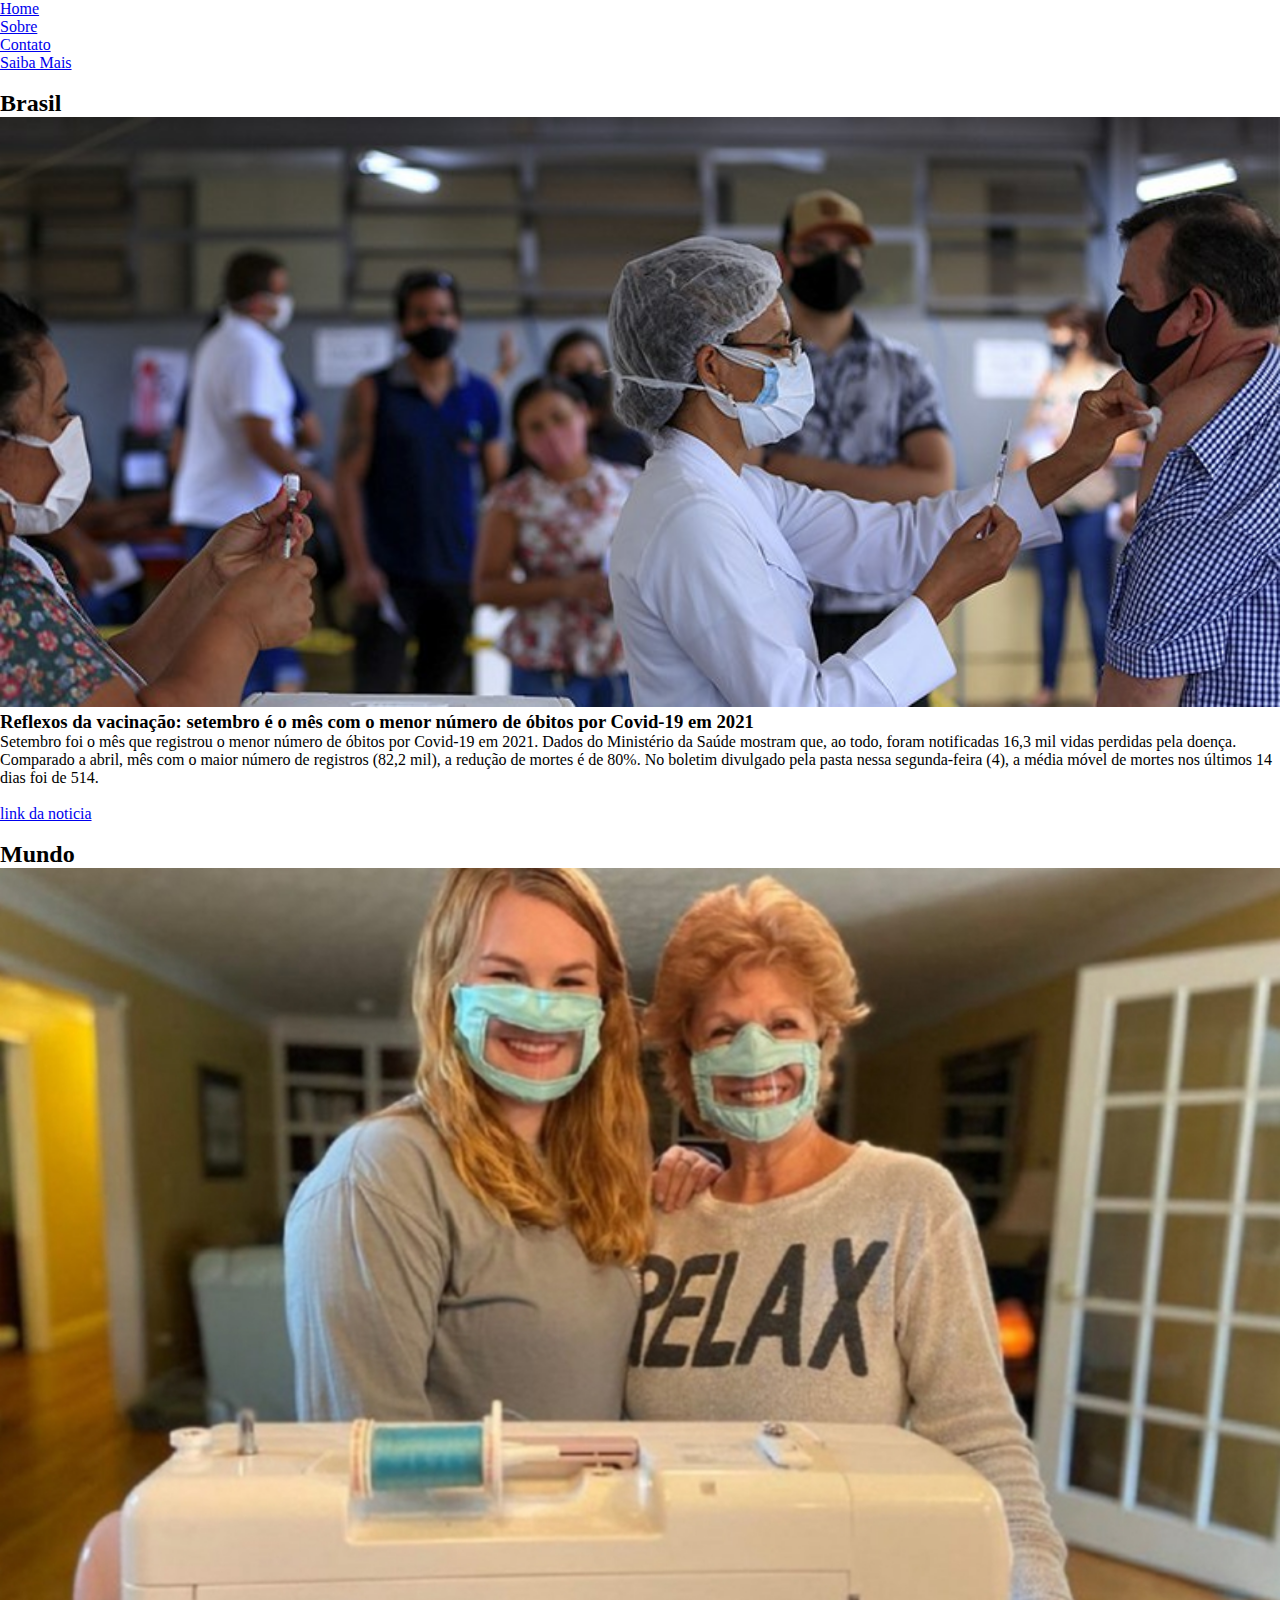
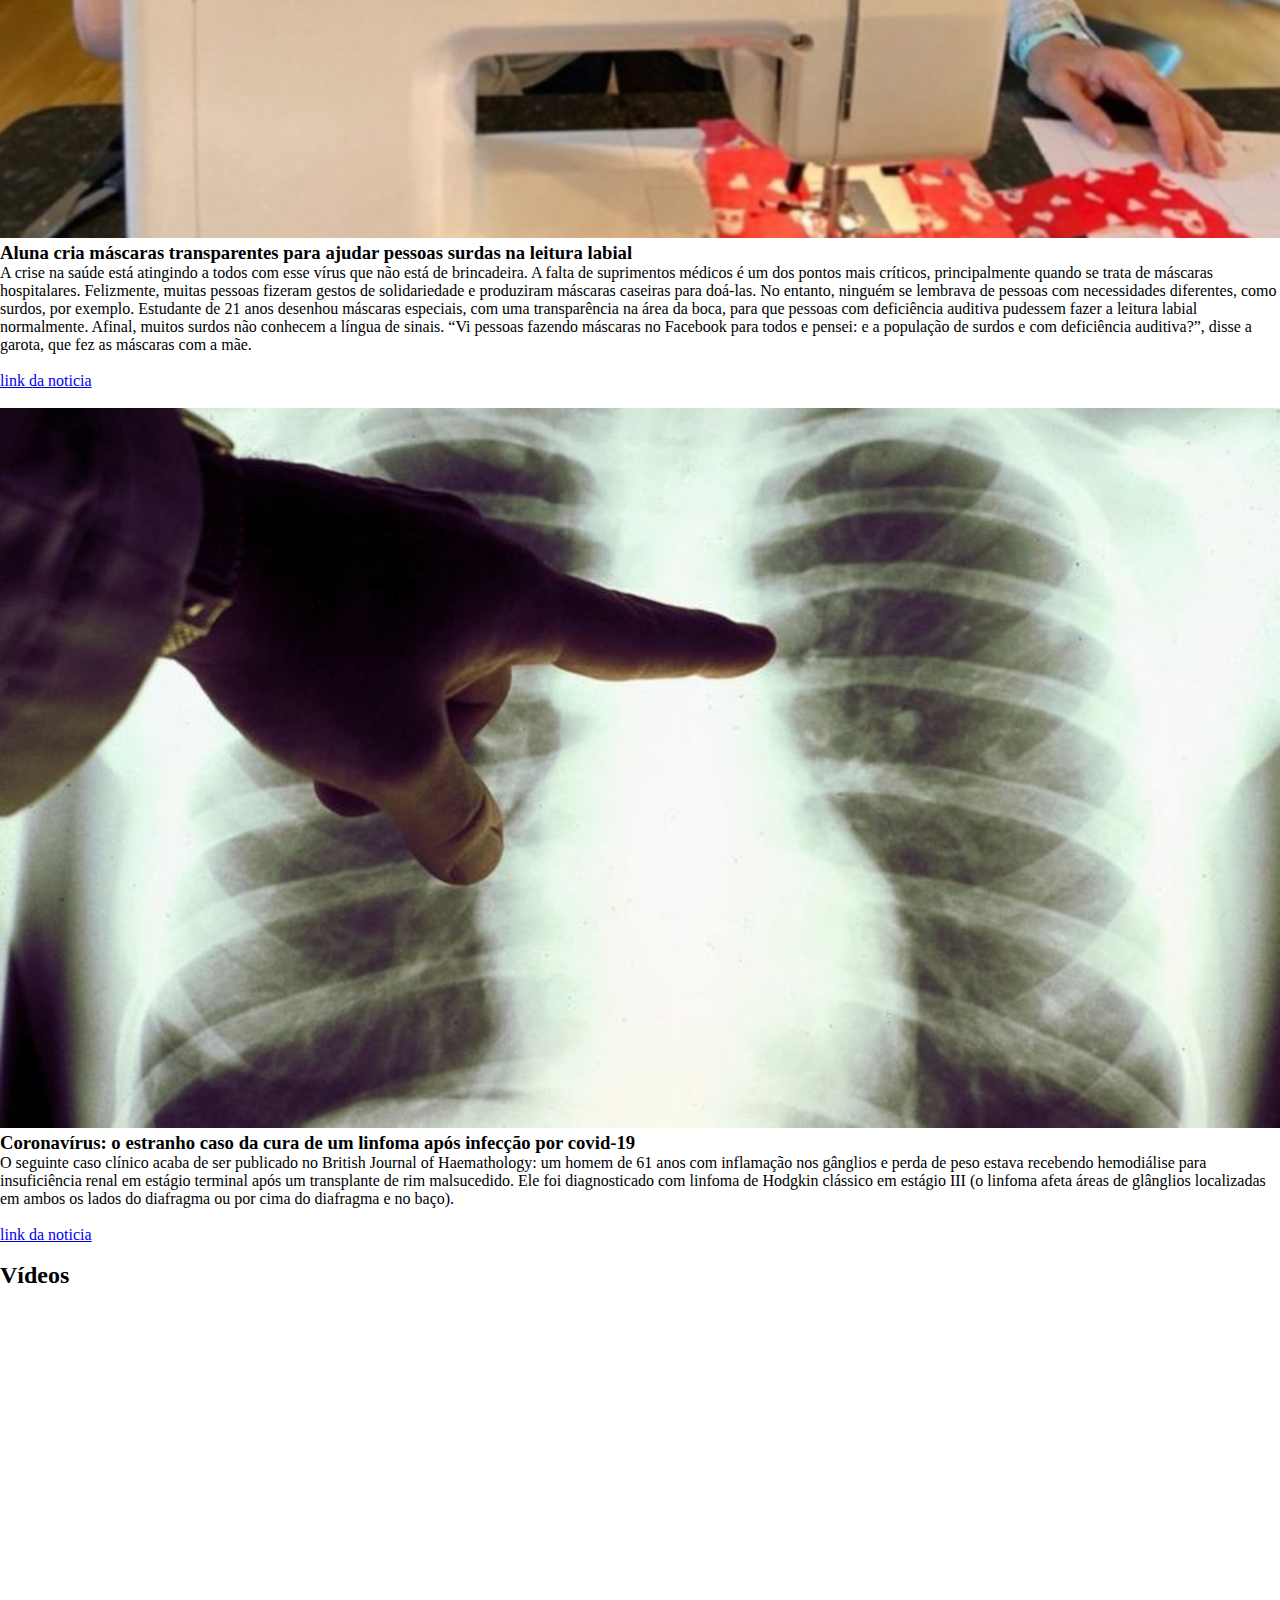
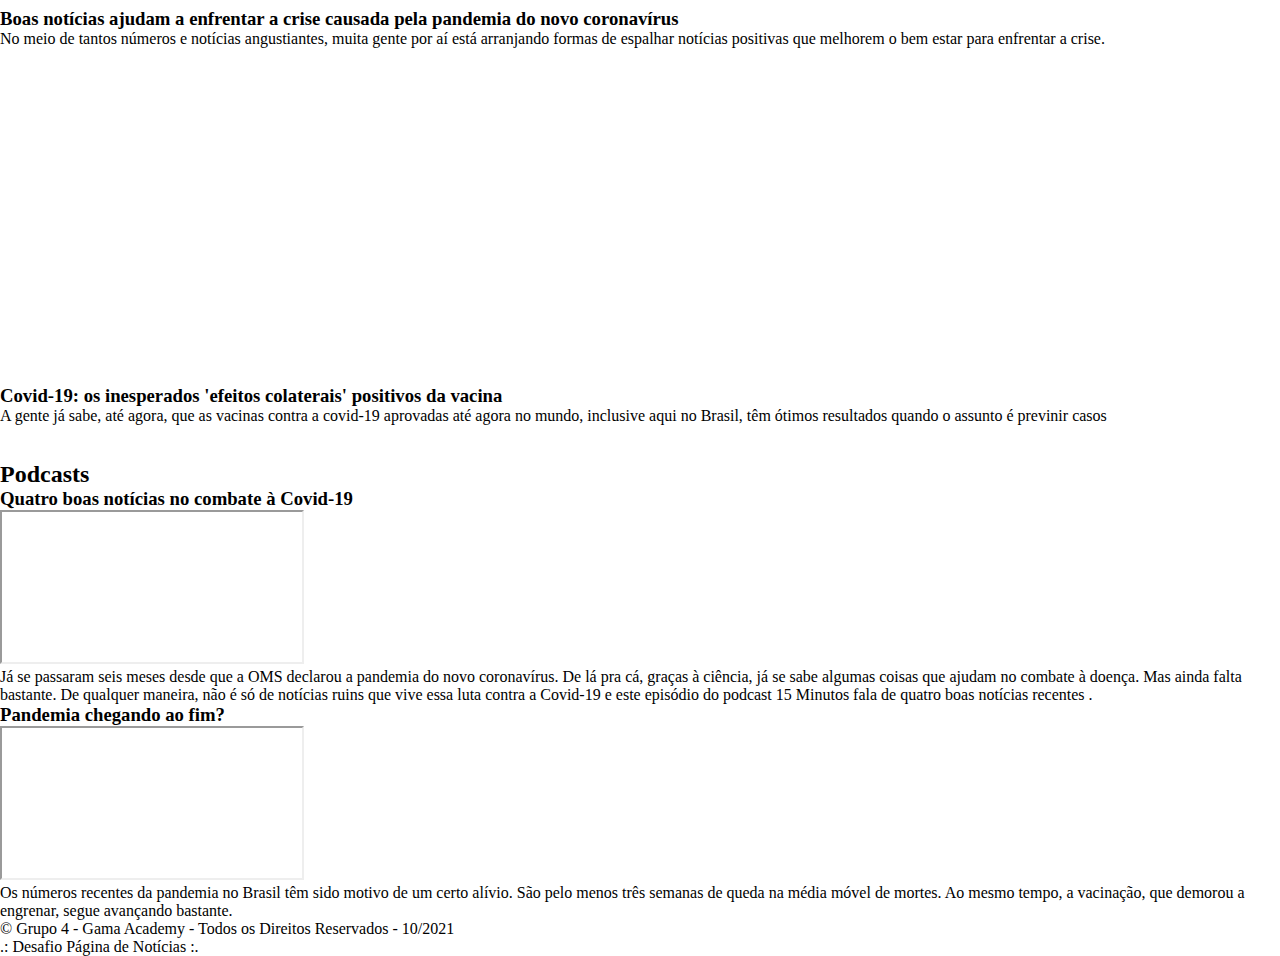
<file: index.html>
<!DOCTYPE html>
<html lang="pt-br">
<head>
    <meta charset="UTF-8">
    <meta http-equiv="X-UA-Compatible" content="IE=edge">
    <meta name="viewport" content="width=device-width, initial-scale=1.0">
    <link rel="stylesheet" href="style.css">
    <title>Desafio Gama ItauTech</title>
</head>

<body>
    <header>
        <div class="container" > 
            <nav class="navbar ">
                <ul>
                    <li><a href="index.html">Home</a></li>
                    <li><a href="sobre.html">Sobre</a></li>
                    <li><a href="contato.html">Contato</a></li>
                    <li><a href="saiba.html">Saiba Mais</a></li>
                </ul>
            </nav>
        </div>
    </header>
    <br>
        <main>  
            <section class="noticias">
                    <div class="news-grid">
                    <div class="news">
                            <h2 class="category-title">Brasil</h2>
                            <img src="img/imagem1.jpg"    width="100%" alt="Varias pessoas olhando uma enfermeira aplicar vacina em um homem">

                            <h3 class="news-title">
                                Reflexos da vacinação: setembro é o mês com o menor número de óbitos por Covid-19 em 2021
                            </h3>

                            <p class="summary">Setembro foi o mês que registrou o menor número de óbitos por Covid-19 em 2021. Dados do Ministério da Saúde mostram que, ao todo, foram notificadas 16,3 mil vidas perdidas pela doença. Comparado a abril, mês com o maior número de registros (82,2 mil), a redução de mortes é de 80%. No boletim divulgado pela pasta nessa segunda-feira (4), a média móvel de mortes nos últimos 14 dias foi de 514.
                            </p>
                            <br>
                            <a href="https://www.gov.br/saude/pt-br/assuntos/noticias/2021-1/outubro/reflexos-da-vacinacao-setembro-e-o-mes-com-o-menor-numero-de-obitos-por-covid-19-em-2021-1#:~:text=N%C3%9AMEROS%20EM%20QUEDA-,Reflexos%20da%20vacina%C3%A7%C3%A3o%3A%20setembro%20%C3%A9%20o%20m%C3%AAs%20com%20o%20menor,por%20Covid%2D19%20em%202021&text=Setembro%20foi%20o%20m%C3%AAs%20que,mil%20vidas%20perdidas%20pela%20doen%C3%A7a." target="_blank" class="links">link da noticia</a>
                        </div>
                        <br>
                    <div class="news">
                        <h2 class="category-title">Mundo</h2>
                            <img src="img/imagem3.jpg" width="100%"  alt="Duas mulheres com máscaras transparentes e na sua frente uma maquina de costura">
                            
                            <h3 class="news-title">
                                Aluna cria máscaras transparentes para ajudar pessoas surdas na leitura labial
                            </h3>
                        
                            <p class="summary">A crise na saúde está atingindo a todos com esse vírus que não está de brincadeira. A falta de suprimentos médicos é um dos pontos mais críticos, principalmente quando se trata de máscaras hospitalares.

                            Felizmente, muitas pessoas fizeram gestos de solidariedade e produziram máscaras caseiras para doá-las. No entanto, ninguém se lembrava de pessoas com necessidades diferentes, como surdos, por exemplo.
                            
                            Estudante de 21 anos desenhou máscaras especiais, com uma transparência na área da boca, para que pessoas com deficiência auditiva pudessem fazer a leitura labial normalmente. Afinal, muitos surdos não conhecem a língua de sinais.

                            “Vi pessoas fazendo máscaras no Facebook para todos e pensei: e a população de surdos e com deficiência auditiva?”, disse a garota, que fez as máscaras com a mãe.
                            </p>
                            <br>
                            <a href="https://srecampobelo.educacao.mg.gov.br/index.php/9-noticias/192-aluna-cria-mascaras-transparentes-para-ajudar-pessoas-surdas-na-leitura-labial#:~:text=Estudante%20de%2021%20anos%20desenhou,conhecem%20a%20l%C3%ADngua%20de%20sinais" target="_blank" class="links">link da  noticia</a>
                        </div>
                        <br>

                        <div class="news">
                            <img src="img/imagem2.jpg" 
                            width="100%" alt="Uma pessoa apontando para o torax em uma chapa de raio-x">

                            <h3 class="news-title">Coronavírus: o estranho caso da cura de um linfoma após infecção por covid-19</h3>
                            <p class="summary">O seguinte caso clínico acaba de ser publicado no British Journal of Haemathology: um homem de 61 anos com inflamação nos gânglios e perda de peso estava recebendo hemodiálise para insuficiência renal em estágio terminal após um transplante de rim malsucedido.
                            Ele foi diagnosticado com linfoma de Hodgkin clássico em estágio III (o linfoma afeta áreas de glânglios localizadas em ambos os lados do diafragma ou por cima do diafragma e no baço).
                            </p>
                            <br>
                            <a href="https://www.bbc.com/portuguese/geral-55809104#:~:text=Segundo%20os%20autores%2C%20a%20hip%C3%B3tese,CoV%2D2%20curou%20seu%20linfoma." target="_blank" class="links">link da noticia</a>
                                <br><br>
                        </div>
                    </div>
                </div>
            </section> 
                <aside class="videos">
                    <h2 class="category-title">Vídeos</h2>

                    <div class="video">
                        <iframe width="480" height="315" src="https://www.youtube.com/embed/-L45HjV3LSM" title="YouTube video player" frameborder="0" allow="accelerometer; autoplay; clipboard-write; encrypted-media; gyroscope; picture-in-picture" allowfullscreen></iframe>
            
                        <h3 class="news-title">Boas notícias ajudam a enfrentar a crise causada pela pandemia do novo coronavírus</h3>
                        <p class="summary">
                            No meio de tantos números e notícias angustiantes, muita gente por aí está arranjando formas de espalhar notícias positivas que melhorem o bem estar para enfrentar a crise.
                        </p>
                    </div>
                    <br>

                    <div class="video">
                        <iframe width="480" height="315" src="https://www.youtube.com/embed/sZY6idgXO0s" title="YouTube video player" frameborder="0" allow="accelerometer; autoplay; clipboard-write; encrypted-media; gyroscope; picture-in-picture" allowfullscreen></iframe>
            
                        <h3 class="news-title">Covid-19: os inesperados 'efeitos colaterais' positivos da vacina</h3>

                        <p class="summary">
                            A gente já sabe, até agora, que as vacinas contra a covid-19 aprovadas até agora no mundo, inclusive aqui no Brasil, têm ótimos resultados quando o assunto é previnir casos
                        </p>
                        <br><br>
                    <div class="podcast">

                        <h2 class="category-title">Podcasts</h2>
                        
                        <h3 class="news-title">Quatro boas notícias no combate à Covid-19</h3>
                        <iframe src="https://widget.spreaker.com/player?episode_id=41124516 "></iframe>
                        <p class="summary">Já se passaram seis meses desde que a OMS declarou a pandemia do novo coronavírus. De lá pra cá, graças à ciência, já se sabe algumas coisas que ajudam no combate à doença.

                        Mas ainda falta bastante. De qualquer maneira, não é só de notícias ruins que vive essa luta contra a Covid-19 e este episódio do podcast 15 Minutos fala de quatro boas notícias recentes
                        .</p>
                        

                        <h3 class="news-title">Pandemia chegando ao fim? </h3>
                        <iframe src="https://widget.spreaker.com/player?episode_id=46520449&theme=dark&playlist=false&playlist-continuous=false&chapters-image=true&episode_image_position=right&hide-logo=false&hide-likes=false&hide-comments=false&hide-sharing=false&hide-download=false"></iframe>
                        <p class="summary">Os números recentes da pandemia no Brasil têm sido motivo de um certo alívio. São pelo menos três semanas de queda na média móvel de mortes. Ao mesmo tempo, a vacinação, que demorou a engrenar, segue avançando bastante.</p>

                    </div>
                </aside>
        </main>
    <footer>
        <div class="creditos">
             <p>© Grupo 4 - Gama Academy - Todos os Direitos Reservados - 10/2021</p>
            <p>.: Desafio Página de Notícias :.</p>
        </div>
    </footer>
</body>
</html>
</file>
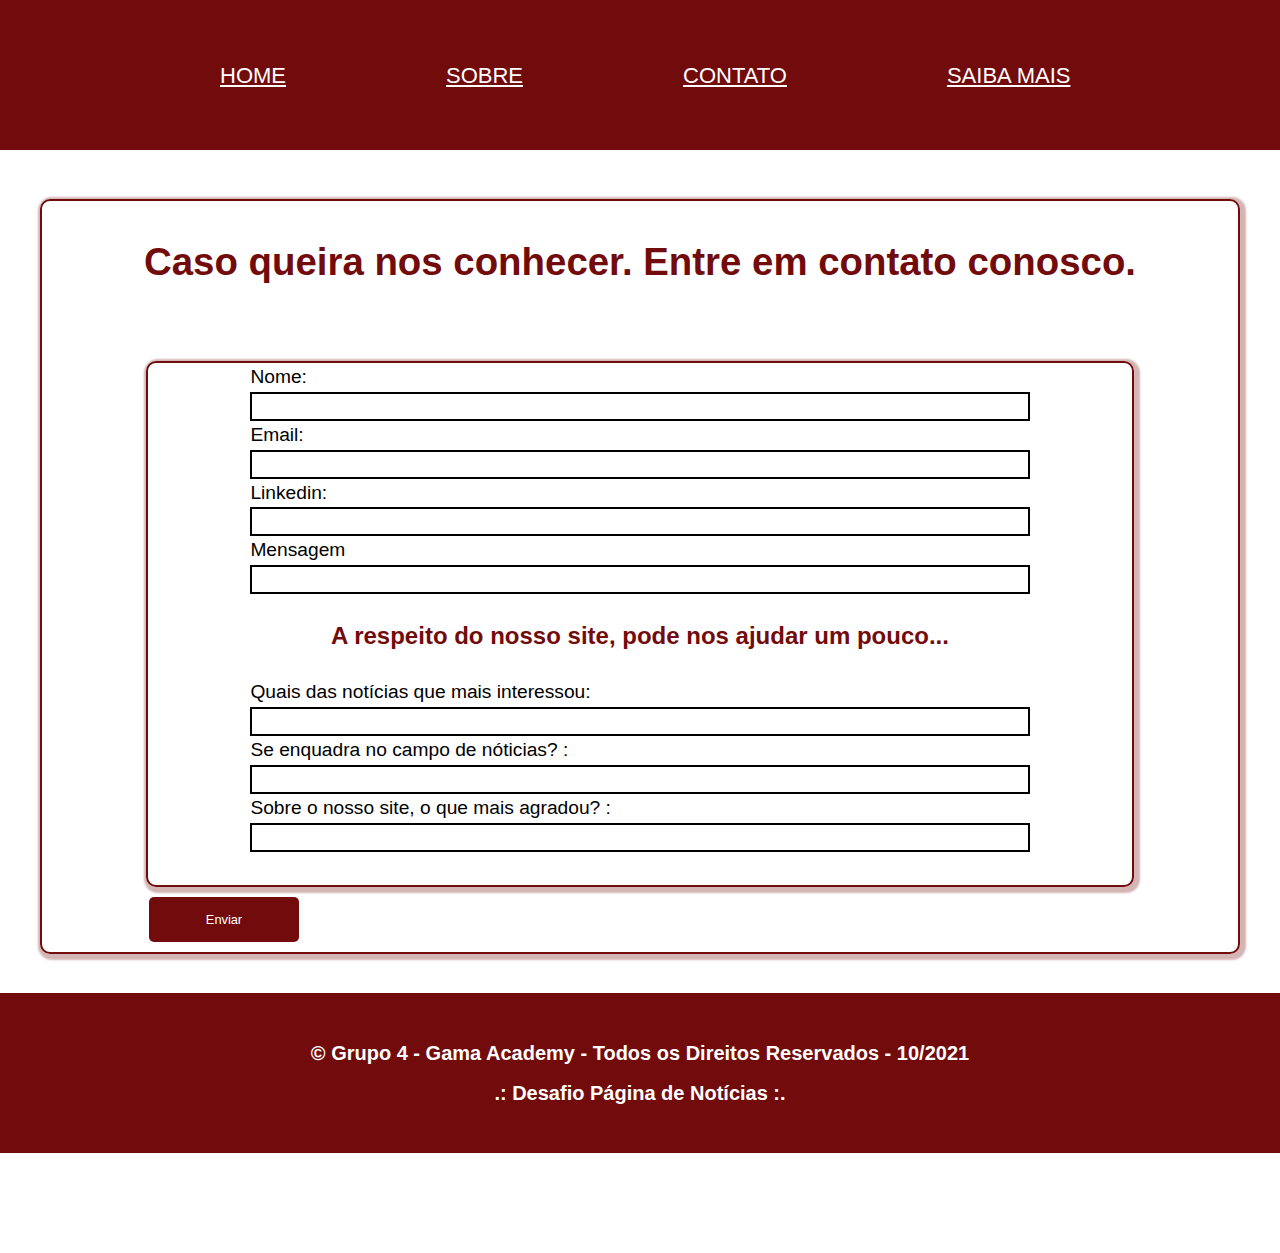
<file: contato.html>
<!DOCTYPE html>
<html lang="pt-br">
<head>
   <meta charset="UTF-8">
   <meta http-equiv="X-UA-Compatible" content="IE=edge">
   <meta name="viewport" content="width=device-width, initial-scale=1.0">
   <link rel="stylesheet" href="contato.css">
   <title>Contato</title>
</head>

<body>
   <header>
          <nav class="navbar ">
              <ul>
                  <li><a href="index.html">Home</a></li>
                  <li><a href="sobre.html">Sobre</a></li>
                  <li><a href="contato.html">Contato</a></li>
                  <li><a href="saiba.html">Saiba Mais</a></li>
              </ul>
          </nav>
      </div>
  </header>
  <br>

  <main>
    <fieldset>
          <h2>Caso queira nos conhecer. Entre em contato conosco.</h2>
     <br>
       <section>
         <form action="" method="post">
           <fieldset>
             <div>
               <label for="nome">Nome:</label>
               <input type="text" name="nome" id="nome" />
             </div>
             <div>
                <div>
                   <label for="email">Email:</label>
                   <input type="email" name="email" id="email" />
                 </div>
               <label for="linkedIn">Linkedin:</label>
               <input type="text" name="end" id="linkedin" maxlength="60" />
             </div>
             <div>
               <label for="mensagem">Mensagem</label>
               <input type="text" name="mensagem" id="mensagem"/>
             </div>
 
             <h3>A respeito do nosso site, pode nos ajudar um pouco...</h3>    
                
             <div>
                   <label for="mensagem">Quais das notícias que mais interessou:</label>
                   <input type="text" name="mensagem" id="mensagem"/>
                 </div>
                <div>
                   <label for="mensagem">Se enquadra no campo de nóticias? :</label>
                   <input type="text" name="mensagem" id="mensagem"/>
                 </div>
                <div>
                   <label for="mensagem">Sobre o nosso site, o que mais agradou? :</label>
                   <input type="text" name="mensagem" id="mensagem"/>
                 </div>
                 <br>
           </fieldset>
           <div class="button">
             <button type="submit">Enviar</button>
           </div>
         </form>
       </section>
    </fieldset>
     </main>
      <br>
 <footer>
  <div class="creditos">
       <p>© Grupo 4 - Gama Academy - Todos os Direitos Reservados - 10/2021</p>
      <p>.: Desafio Página de Notícias :.</p>
  </div>
</footer>
</body>
</html>
</file>
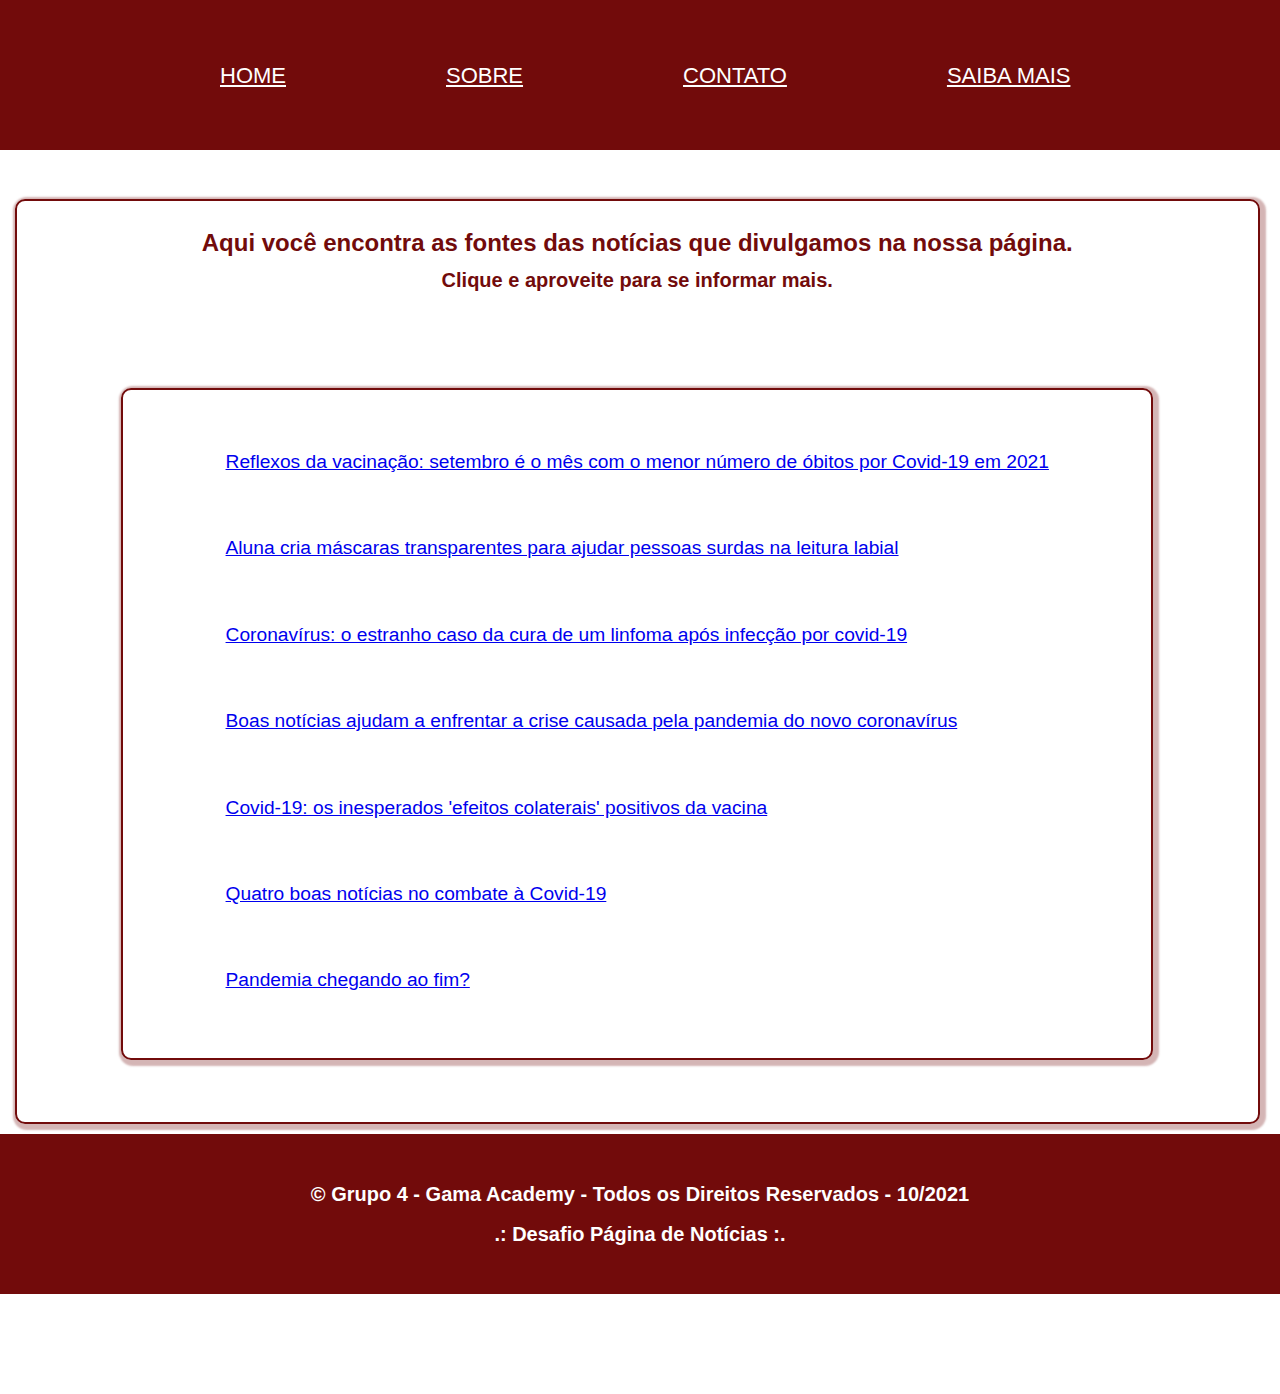
<file: saiba.html>
<!DOCTYPE html>
<html lang="pt-br">
<head>
   <meta charset="UTF-8">
   <meta http-equiv="X-UA-Compatible" content="IE=edge">
   <meta name="viewport" content="width=device-width, initial-scale=1.0">
   <link rel="stylesheet" href="saibamais.css">
   <title>Saiba Mais</title>
</head>
<body>
   <header>
      <div class="container">
          <nav class="navbar ">
              <ul>
                  <li><a href="index.html">Home</a></li>
                  <li><a href="sobre.html">Sobre</a></li>
                  <li><a href="contato.html">Contato</a></li>
                  <li><a href="saiba.html">Saiba Mais</a></li>
              </ul>
          </nav>
      </div>
  </header>
  <br>

    <main>
        <fieldset>
        <div id='saibaMais'>
                <h3>Aqui você encontra as fontes das notícias que divulgamos na nossa página. <br>
                    <small>Clique e aproveite para se informar mais.</small>
                </h3>
                <br>
               <br>
         <section>  
                <fieldset>
                    <br>
                    <br>
                <div class="lista-saiba"><a href="https://www.gov.br/saude/pt-br/assuntos/noticias/2021-1/outubro/reflexos-da-vacinacao-setembro-e-o-mes-com-o-menor-numero-de-obitos-por-covid-19-em-2021-1#:~:text=N%C3%9AMEROS%20EM%20QUEDA-,Reflexos%20da%20vacina%C3%A7%C3%A3o%3A%20setembro%20%C3%A9%20o%20m%C3%AAs%20com%20o%20menor,por%20Covid%2D19%20em%202021&text=Setembro%20foi%20o%20m%C3%AAs%20que,mil%20vidas%20perdidas%20pela%20doen%C3%A7a">Reflexos da vacinação: setembro é o mês com o menor número de óbitos por Covid-19 em 2021</a></div>
 
                <br></br>
                <div class="lista-saiba"><a href="https://srecampobelo.educacao.mg.gov.br/index.php/9-noticias/192-aluna-cria-mascaras-transparentes-para-ajudar-pessoas-surdas-na-leitura-labial#:~:text=Estudante%20de%2021%20anos%20desenhou,conhecem%20a%20l%C3%ADngua%20de%20sinais.">Aluna cria máscaras transparentes para ajudar pessoas surdas na leitura labial</a><div>
                <br></br>

                <div class="lista-saiba"><a href="https://www.bbc.com/portuguese/geral-55809104">Coronavírus: o estranho caso da cura de um linfoma após infecção por covid-19</a></div>
                <br></br>

                <div class="lista saiba"><a href="https://www.youtube.com/watch?v=-L45HjV3LSM">Boas notícias ajudam a enfrentar a crise causada pela pandemia do novo coronavírus</a><div>
                <br></br>

                <div class="lista-saiba"><a href="https://www.youtube.com/watch?v=sZY6idgXO0s">Covid-19: os inesperados 'efeitos colaterais' positivos da vacina</a><div>
                <br></br>

                <div class="lista-saiba"><a href="https://www.spreaker.com/user/gazetadopovo/314-mixagem?utm_medium=widget&utm_source=user%3A10842082&utm_term=episode_title">Quatro boas notícias no combate à Covid-19<a><div>
                <br></br>

                <div class="lista-saiba"><a href="https://www.spreaker.com/user/gazetadopovo/15-minutos-momento-da-pandemia?utm_medium=widget&utm_source=user%3A10842082&utm_term=episode_title">Pandemia chegando ao fim?<a><div>
                    <br><br>
            </div>
        </fieldset>  
        <br>
        <br>
    </section>
</fieldset>
    </main>
<footer>
    <div class="creditos">
         <p>© Grupo 4 - Gama Academy - Todos os Direitos Reservados - 10/2021</p>
        <p>.: Desafio Página de Notícias :.</p>
    </div>
</footer>
</body>
</html>
</file>
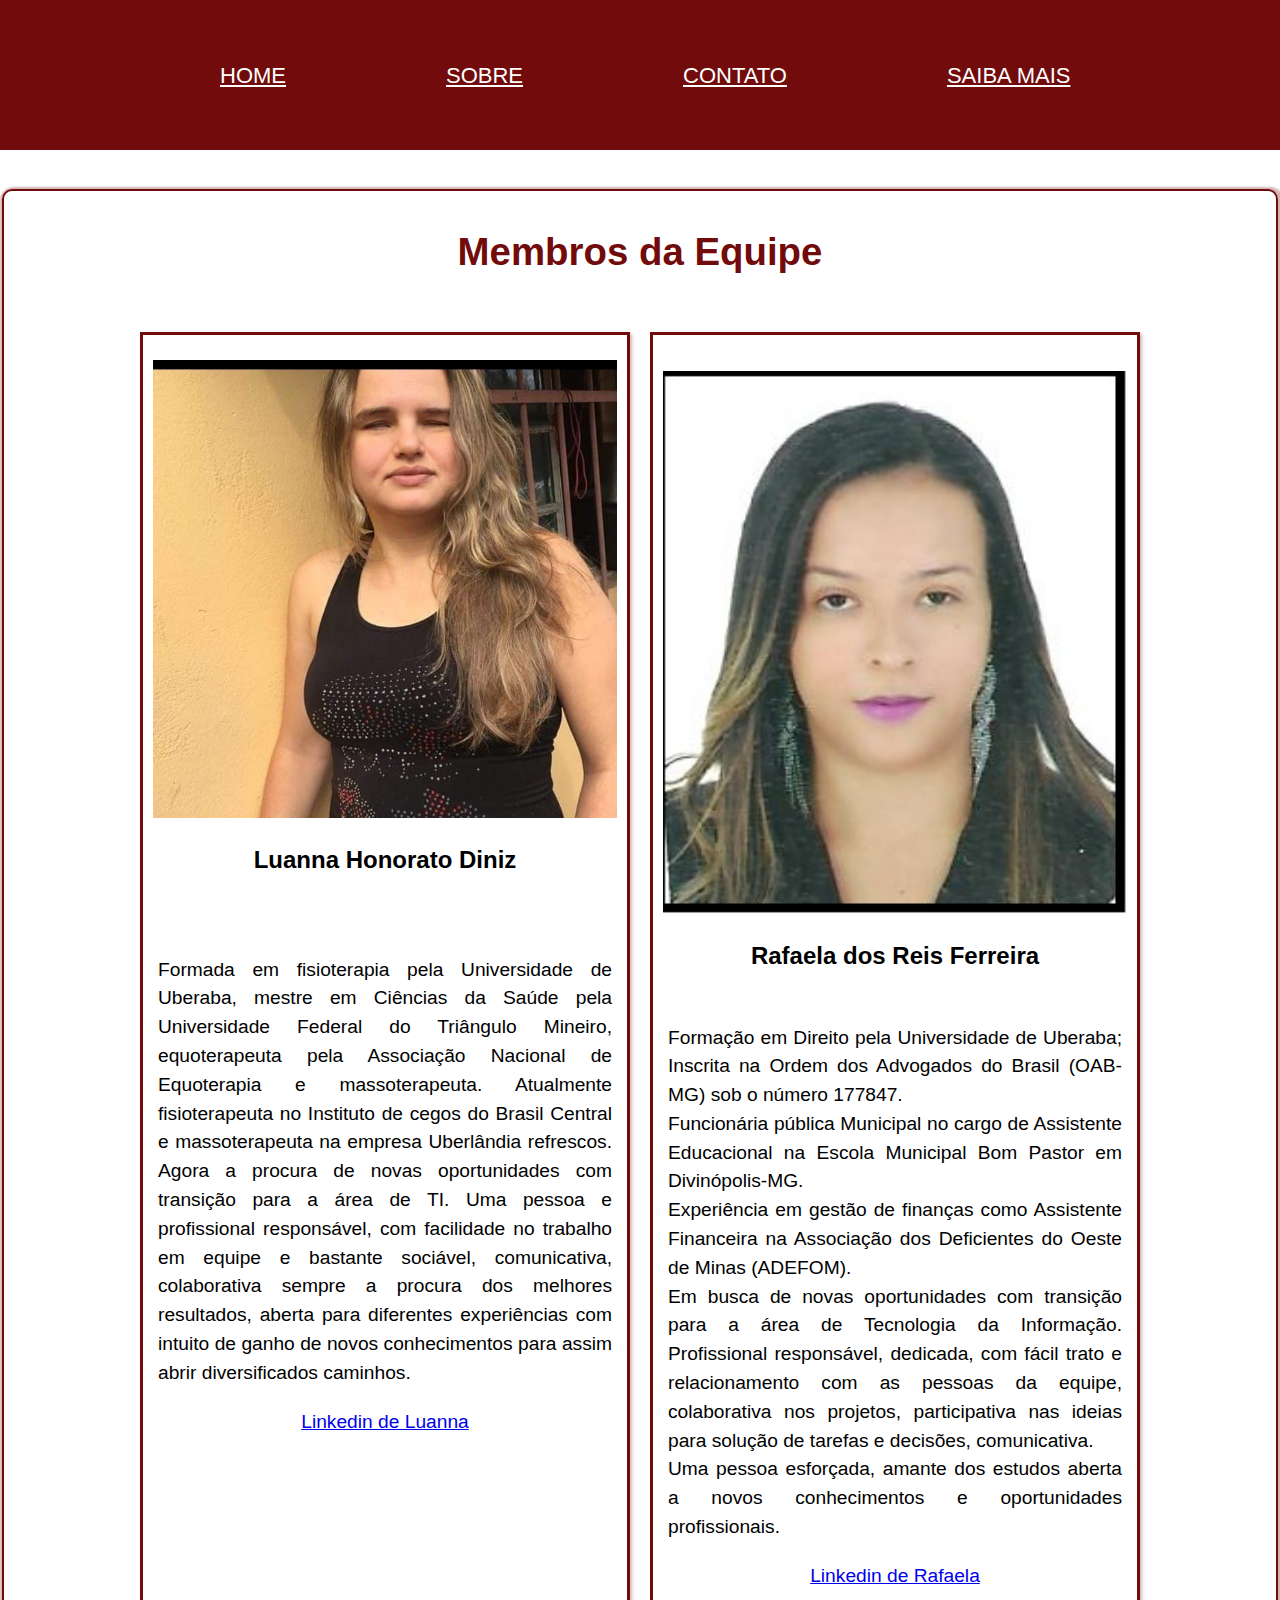
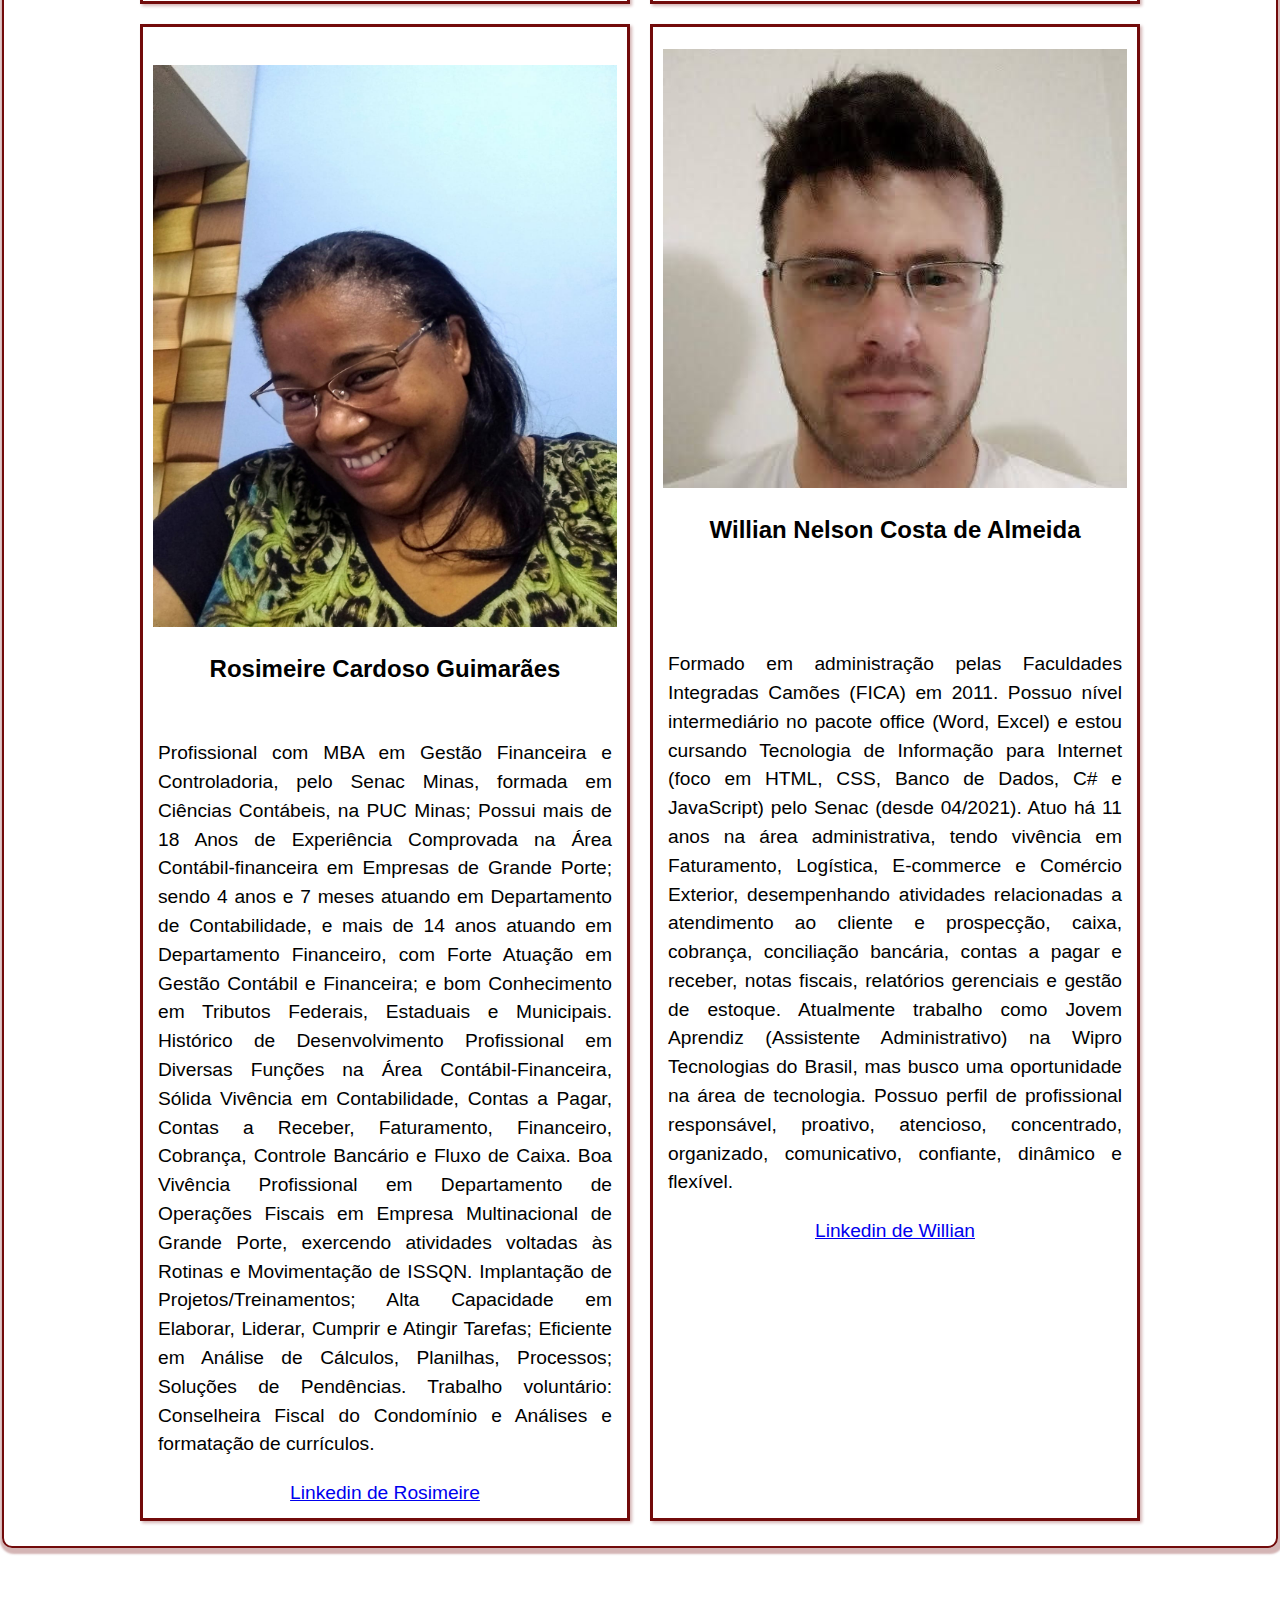
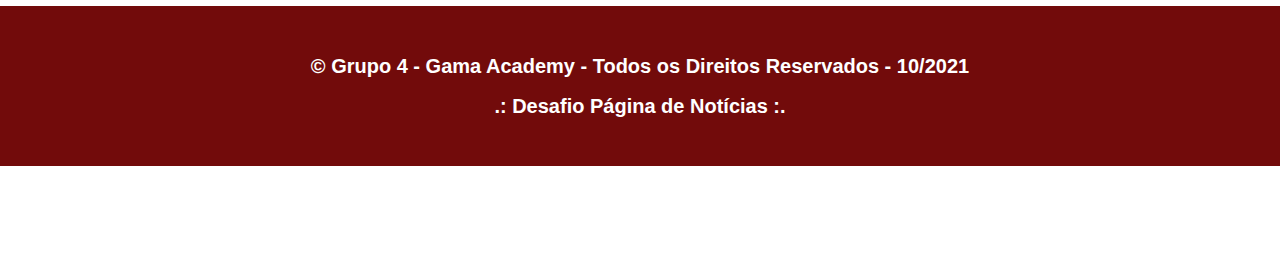
<file: sobre.html>
<!DOCTYPE html>
<html lang="pt-br">
<head>
   <meta charset="UTF-8">
   <meta http-equiv="X-UA-Compatible" content="IE=edge">
   <meta name="viewport" content="width=device-width, initial-scale=1.0">
   <link rel="stylesheet" href="sobre.css">
   <title>Sobre</title>
</head>

<body>

        <header>
            <div class="container">
                <nav class="navbar ">
                    <ul>
                        <li><a href="index.html">Home</a></li>
                        <li><a href="sobre.html">Sobre</a></li>
                        <li><a href="contato.html">Contato</a></li>
                        <li><a href="saiba.html">Saiba Mais</a></li>
                    </ul>
                </nav>
            </div>
        </header>
   <br>

<body>
        <main>
            <fieldset>
            <div id="Sobre">
                    <h2> Membros da Equipe </h2>

                    <div id="equipe">

                        <div class="integrantes">
                            <div class="grupo-desc">
                                <img alt="Foto de Luanna Honorato"  class="imgnoticias" src="img/luanna.jpg" >
                                <h3> Luanna Honorato Diniz       
                                </h3>
                            </div>
                            <div class="grupo-desc">
                                <p> Formada em fisioterapia pela Universidade de Uberaba, mestre em Ciências da Saúde pela Universidade Federal do Triângulo Mineiro, equoterapeuta pela Associação Nacional de Equoterapia e massoterapeuta.
                                Atualmente fisioterapeuta no Instituto de cegos do Brasil Central e massoterapeuta na empresa Uberlândia refrescos.
                                Agora a procura de novas oportunidades com transição para a área de TI.
                                Uma pessoa e profissional responsável, com facilidade no trabalho em equipe e bastante sociável, comunicativa, colaborativa sempre a procura dos melhores resultados, aberta para diferentes experiências com intuito de ganho de novos conhecimentos para assim abrir diversificados caminhos.              
                               </p>
                               <a href="http://linkedin.com/in/luanna-honorato-diniz-49ba49222" target="_blank">Linkedin de Luanna</a>
                            </div>
                        </div>
            
                        <div class="integrantes">
                            <div class="grupo-desc">
                                <img alt="Foto de Rafaela dos Reis" class="imgnoticias" src="img/rafaela.jpg"  >
                                <h3> Rafaela dos Reis Ferreira </h3>
                            </div>
            
                            <div class="grupo-desc">
                                <p> 
                                    Formação em Direito pela Universidade de Uberaba; Inscrita na Ordem dos Advogados do Brasil (OAB-MG) sob o número 177847.<br> Funcionária pública Municipal no cargo de Assistente Educacional na Escola Municipal Bom Pastor em Divinópolis-MG.<br> Experiência em gestão de finanças como Assistente Financeira na Associação dos Deficientes do Oeste de Minas (ADEFOM).<br> Em busca de novas oportunidades com transição para a área de Tecnologia da Informação. 
                                    Profissional responsável, dedicada, com fácil trato e relacionamento com as pessoas da equipe, colaborativa nos projetos, participativa nas ideias para solução de tarefas e decisões, comunicativa.<br> Uma pessoa esforçada, amante dos estudos aberta a novos conhecimentos e oportunidades profissionais.
                                </p>
                                <a href="https://www.linkedin.com/in/rafaela-dos-reis-ferreira-a64917222" target="_blank">Linkedin de Rafaela</a>              
                            </div>
                        </div>
            
                        <div class="integrantes">
                            <div class="grupo-desc">
                                <img alt="Foto de Rosimeire Cardoso" class="imgnoticias" src="img/rosimeire.jpg">
                                <h3> Rosimeire Cardoso Guimarães </h3>
                            </div>
            
                            <div class="grupo-desc">
                                <p>Profissional com MBA em Gestão Financeira e Controladoria, pelo Senac Minas, formada em Ciências Contábeis, na PUC Minas; Possui mais de 18 Anos de Experiência Comprovada na Área Contábil-financeira em Empresas de Grande Porte; sendo 4 anos e 7 meses atuando em Departamento de Contabilidade, e mais de 14 anos atuando em Departamento Financeiro, com Forte Atuação em Gestão Contábil e Financeira; e bom Conhecimento em Tributos Federais, Estaduais e Municipais. Histórico de Desenvolvimento Profissional em Diversas Funções na Área Contábil-Financeira, Sólida Vivência em Contabilidade, Contas a Pagar, Contas a Receber, Faturamento, Financeiro, Cobrança, Controle Bancário e Fluxo de Caixa. Boa Vivência Profissional em Departamento de Operações Fiscais em Empresa Multinacional de Grande Porte, exercendo atividades voltadas às Rotinas e Movimentação de ISSQN. Implantação de Projetos/Treinamentos; Alta Capacidade em Elaborar, Liderar, Cumprir e Atingir Tarefas; Eficiente em Análise de Cálculos, Planilhas, Processos; Soluções de Pendências. Trabalho voluntário: Conselheira Fiscal do Condomínio e Análises e formatação de currículos.
                                </p>
                                <a href="https://www.linkedin.com/in/rosimeireguimaraes" target="_blank">Linkedin de Rosimeire
                                </a>                      
                            </div>
                        </div>
                    
                        <div class="integrantes">
                            <div class="grupo-desc">
                                <img alt="Foto de Willian Almeida" class="imgnoticias" src="img/photow.png">
                                <h3> Willian Nelson Costa de Almeida 
                                </h3>
                            </div>
            
                            <div class="grupo-desc">
                                <p>
                                    Formado em administração pelas Faculdades Integradas Camões (FICA) em 2011.
                                    Possuo nível intermediário no pacote office (Word, Excel) e estou cursando Tecnologia de Informação para Internet (foco em HTML, CSS, Banco de Dados, C# e JavaScript) pelo Senac (desde 04/2021).
                                    Atuo há 11 anos na área administrativa, tendo vivência em Faturamento, Logística, E-commerce e Comércio Exterior, desempenhando atividades relacionadas a atendimento ao cliente e prospecção, caixa, cobrança, conciliação bancária, contas a pagar e receber, notas fiscais, relatórios gerenciais e gestão de estoque.
                                    
                                    Atualmente trabalho como Jovem Aprendiz (Assistente Administrativo) na Wipro Tecnologias do Brasil, mas busco uma oportunidade na área de tecnologia.
                                    Possuo perfil de profissional responsável, proativo, atencioso, concentrado, organizado, comunicativo, confiante, dinâmico e flexível.
                                </p>
                                <a href="https://www.linkedin.com/in/willian-nelson-costa-de-almeida-5254b4166" target="_blank">Linkedin de Willian
                                </a>                 
                            </div>
                        </div>
                    </div>                   
            </div>
        </fieldset> 
        </main>
        <br>
        <br>
        <footer>
            <div class="creditos">
                <p>© Grupo 4 - Gama Academy - Todos os Direitos Reservados - 10/2021</p>
               <p>.: Desafio Página de Notícias :.</p>
           </div>
       </footer>
</body>
</html>
</file>
<file: style.css>
*{
   margin: 0;
   padding: 0;
}
</file>
<file: contato.css>
/* * {
   margin: 0;
   padding: 0;
 }  */
 
/* @import url('https://fonts.googleapis.com/css2?family=Poppins:ital,wght@1,200&family=Roboto+Slab:wght@600&display=swap');
 */ 
html{
   font-family: 'Franklin Gothic Medium', 'Arial Narrow', Arial, sans-serif;
} 

header
{
   min-height: 5em;
   background-color: rgb(114, 11, 11);
   font-size: 30px;
   margin: 0;
   padding: 0;
   color: white;
   display: flex;  
   flex-wrap: wrap;
   justify-content: space-between; 
   align-items: center;   
}

/* adicionado depois body */
body, ul, li, p {
 margin: 0px;
 padding: 0px;
 list-style: none;
 font-size: 1.2rem;
 text-align: justify;
}

body {
   margin: 0;
   padding: 0;
   margin-bottom: 100px;
   background-color:#fff;
   line-height: 1.5;
 }

 h1 {
   text-align: center;
   margin-top: 100px;
 }

 h2{
   color: rgb(114, 11, 11);
   font-family: 'Poppins', sans-serif;
   font-size: 2em;
   text-align: center;
 }

 h3{
   font-size: 24px;
   color: rgb(114, 11, 11);
   text-align: center;
 }
 h4{
   font-size: 20px;
   color: rgb(114, 11, 11);
   text-align: center;
 }

 .navbar {
  margin: 20px;
  padding-left: 120px;
}

.navbar ul {
display: flex;
justify-content: flex-end;
text-align: center;
}

.navbar ul li {
box-sizing: border-box;
}

.navbar li a {
   display: block;
   font-family: 'Poppins', sans-serif;
   font-size: 22px;
   font-weight: 500;
   text-transform: uppercase;
   color: #fff;
   padding: 15px 80px ;
}

.navbar li a:hover {
   background-color: #000;
   color: #fff;
   cursor: pointer;
} 

/*  main {
   text-align: left;
   display: flex;
   justify-content: center;
 }
  */

main {
    display: flex;
    justify-content: space-around;
 
    box-sizing: border-box;
    padding: 10px;
    max-width: 100%;
 } 

 fieldset {
   padding: 0 8vw 5px;
   border-radius: 10px;
   border: 2px solid  rgb(114, 11, 11); 
   box-shadow: 2px 2px 2px 4px rgba(114, 11, 11, 0.3);
 }
 fieldset div {
   display: flex;
   flex-direction: column;
   justify-content: center;
   margin: 5 10px;
 }
 
 fieldset {
     margin-top: 10px;
 }
 
 input {
   padding: 5px 10vw; 
   text-align: left;
   border: 2px solid
 }
 #nome, #email, #linkedin, #mensagem {
   padding: 5px 10vw; 
   text-align: left;
   border: 2px solid;
 }
 
 .button {
 
   margin-top: 5px;
   padding: 5px;
   width: 100%;
 }
 
 .button button {
   justify-content: center;
     font-size: .8rem;
     width: 40vw;
     max-width: 150px;
     height: 5vh;
     border-radius: 5px;
     border: none;
     background-color: rgb(114, 11, 11);
     color:#fff;
     transition: all 0.4s;
 }
 
 .button button:hover {
     background-color: #000;
     color: #fff;
 }

 footer{
   background-color: rgb(114, 11, 11);
   margin: 0;
   padding: 40px; 
   bottom: 0;
 }

 footer .creditos{
   line-height: 2;
   font-weight: 700;
   color: #fff;
   align-items: center;
 }

footer p{
   font-size: 20px;
   text-decoration:none;
   text-align: center;
}
</file>
<file: saibamais.css>
html{
   font-family: 'Franklin Gothic Medium', 'Arial Narrow', Arial, sans-serif;
} 

header
{
   min-height: 5em;
   background-color: rgb(114, 11, 11);
   font-size: 30px;
   margin: 0;
   padding: 0;
   color: white;
   display: flex;  
   flex-wrap: wrap;
   justify-content: space-between; 
   align-items: center;   
}

body, ul, li, p {
 margin: 0px;
 padding: 0px;
 list-style: none;
 font-size: 1.2rem;
 text-align: justify;
}

body {
   margin: 0;
   padding: 0;
   margin-bottom: 100px;
   background-color:#fff;
   line-height: 1.5;
 }

 h1 {
   text-align: center;
   margin-top: 100px;
 }

 h2{
   color: rgb(114, 11, 11);
   font-family: 'Poppins', sans-serif;
   font-size: 2em;
   text-align: center;
 }

 h3{
   font-size: 24px;
   color: rgb(114, 11, 11);
   text-align: center;
 }
 h4{
   font-size: 20px;
   color: rgb(114, 11, 11);
   text-align: center;
 }

 .navbar {
  margin: 20px;
  padding-left: 120px;
}

.navbar ul {
display: flex;
justify-content: flex-end;
text-align: center;
}

.navbar ul li {
box-sizing: border-box;
}

.navbar li a {
   display: block;
   font-family: 'Poppins', sans-serif;
   font-size: 22px;
   font-weight: 500;
   text-transform: uppercase;
   color: #fff;
   padding: 15px 80px ;
}

.navbar li a:hover {
   background-color: #000;
   color: #fff;
   cursor: pointer;
} 

main {
    display: flex;
    justify-content: space-around;
 
    box-sizing: border-box;
    padding: 10px;
    max-width: 100%;
 } 

 fieldset {
   padding: 0 8vw 5px;
   border-radius: 10px;
   border: 2px solid  rgb(114, 11, 11); 
   box-shadow: 2px 2px 2px 4px rgba(114, 11, 11, 0.3);
 }
 fieldset div {
   display: flex;
   flex-direction: column;
   justify-content: center;
   margin: 5 10px;
 }
 
 fieldset {
     margin-top: 10px;
 }
 
 input {
   padding: 5px 10vw; 
   text-align: left;
   border: 2px solid
 }
 #nome, #email, #linkedin, #mensagem {
   padding: 5px 10vw; 
   text-align: left;
   border: 2px solid;
 }
 
 .button {
 
   margin-top: 5px;
   padding: 5px;
   width: 100%;
 }
 
 .button button {
   justify-content: center;
     font-size: .8rem;
     width: 40vw;
     max-width: 150px;
     height: 5vh;
     border-radius: 5px;
     border: none;
     background-color: rgb(114, 11, 11);
     color:#fff;
     transition: all 0.4s;
 }
 
 .button button:hover {
     background-color: #000;
     color: #fff;
 }

 footer{
   background-color: rgb(114, 11, 11);
   margin: 0;
   padding: 40px; 
   bottom: 0;
 }

 footer .creditos{
   line-height: 2;
   font-weight: 700;
   color: #fff;
   align-items: center;
 }

footer p{
   font-size: 20px;
   text-decoration:none;
   text-align: center;
}
</file>
<file: sobre.css>
/* -------------------SOBRE--------------------- */

html{
   font-family: 'Franklin Gothic Medium', 'Arial Narrow', Arial, sans-serif;
}  

header
{
   min-height: 5em;
   background-color: rgb(114, 11, 11);
   font-size: 30px;
   margin: 0px;
   padding: 0;
   color: white;
   display: flex;  
   flex-wrap: wrap;
   justify-content: space-between; 
   align-items: center;   
}

body, ul, li, p {
 margin: 0px;
 padding: 0px;
 list-style: none;
 font-size: 1.2rem;
 text-align: justify;
}

body {
   margin: 0;
   padding: 0;
   margin-bottom: 100px;
   background-color:#fff;
   line-height: 1.5;
 }

 h1 {
   text-align: center;
   margin-top: 100px;
 }

 h2{
   color: rgb(114, 11, 11);
   font-family: 'Poppins', sans-serif;
   font-size: 2em;
   text-align: center;
 }

 h3{
   font-size: 24px;
   font-weight: bold
 }

 .navbar {
  margin: 20px;
  padding-left: 120px;
}

 .navbar ul {
   display: flex;
   justify-content: flex-end;
   text-align: center;
}

.navbar ul li {
   box-sizing: border-box;
}

.navbar li a {
   display: block;
   font-family: 'Poppins', sans-serif;
   font-size: 22px;
   font-weight: 500;
   text-transform: uppercase;
   color: #fff;
   padding: 15px 80px ;
}

.navbar li a:hover {
   background-color: #000;
   color: #fff;
   cursor: pointer;
}

 #Sobre
{
  display: block;
  margin: 0 auto;
  text-align: center;
}

#equipe {
    display: grid;
    gap: 20px;
    grid-template-columns: repeat(2, 1fr);
    grid-template-rows: repeat(2, auto);
    justify-content: space-between;
    padding: 20px;
    margin: 0 auto;
    max-width: 1000px;
}

.integrantes {
  border: rgb(114, 11, 11) 3px solid;
  box-shadow: rgba(114, 11, 11, 0.3) 2px 2px 3px;
  padding: 10px;
  display: grid;
  grid-template-rows: repeat(6, auto);
  align-content: space-between;
}

.integrantes img {
  width: 100%;
  height: 80%;
} 

.integrantes h3
{
  text-align: center;
}

.integrantes p
{
  margin-left: 5px;
  margin-right: 5px;
}

.integrantes a
{
  display: block;
  margin: 0 auto;
  margin-top: 20px;
}

.integrantes a img
{
  height: 20px;
}

fieldset {
  padding: 0 8vw 5px;
  border-radius: 10px;
  border: 2px solid  rgb(114, 11, 11); 
  box-shadow: 2px 2px 2px 4px rgba(114, 11, 11, 0.3);
}
fieldset div {
  display: flex;
  flex-direction: column;
  justify-content: center;
  margin: 5 10px;
}

fieldset {
    margin-top: 10px;
}

footer{
   background-color: rgb(114, 11, 11);
   margin: 0;
   padding: 40px; 
   bottom: 0;
 }

 footer .creditos{
   line-height: 2;
   font-weight: 700;
   color: #fff;
   align-items: center;
 }

footer p{
   font-size: 20px;
   text-decoration:none;
   text-align: center;
}
</file>
